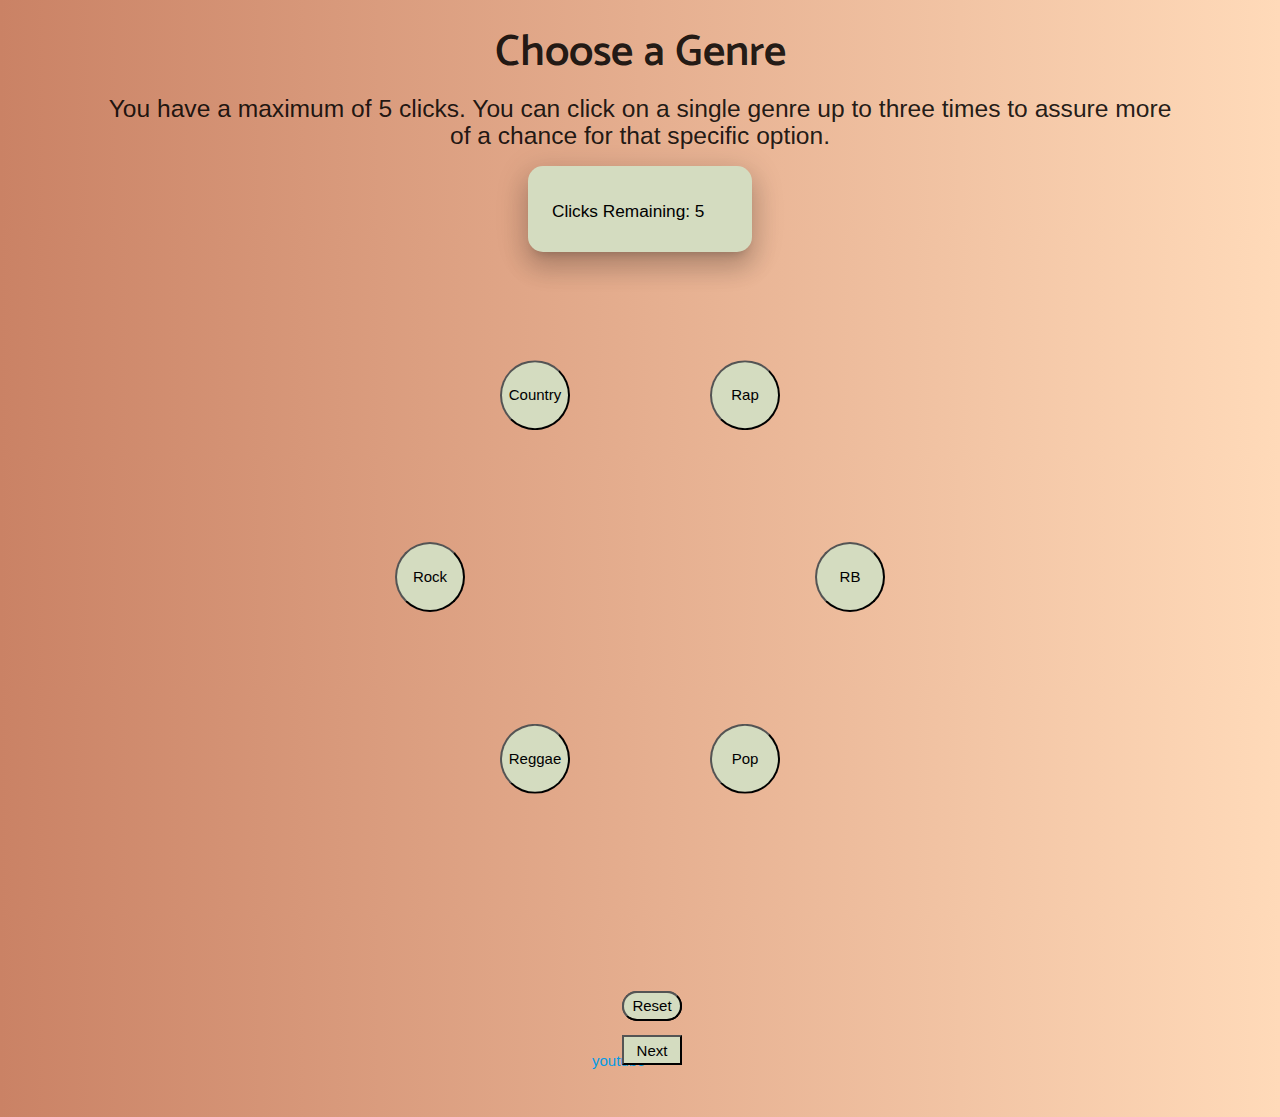
<file: index.html>
<!DOCTYPE html>
<html lang="en">

<head>
    <meta charset="UTF-8">
    <meta name="viewport" content="width=device-width, initial-scale=1.0">
    <title>Genres</title>
    <link rel="stylesheet" href="https://cdnjs.cloudflare.com/ajax/libs/materialize/1.0.0/css/materialize.min.css">
    <script src="https://code.jquery.com/jquery-3.5.1.min.js"
        integrity="sha256-9/aliU8dGd2tb6OSsuzixeV4y/faTqgFtohetphbbj0=" crossorigin="anonymous"></script>
        <link href="https://fonts.googleapis.com/css2?family=Catamaran:wght@600&display=swap" rel="stylesheet">
    <link rel="stylesheet" href="assets/CSS/style.css">
</head>


<body>

    <div class="chooseGenre">
        <h3 id="chooseTitle">Choose a Genre</h3>
        <h5 id="chooseText">You have a maximum of 5 clicks. You can click on a single genre up to three times to
            assure more of a
            chance for that specific option.</h5>
        </div>
        
        
        <div class="container">
          <div class="card-panel z-depth-4">
            <h6>Clicks Remaining: <span class="black-text" id="counter"> 5
            </span></h6>
          </div>
        </div>
      

    <div id="btnDivContainer">
        <div id="btnDiv">
            
        </div>
    </div>

    <div id="undo-reset-next">
        <div id="undo-reset">
            <button id="undo">Undo</button>
            <button id="reset">Reset</button>
        </div>
        <div id="nextDiv">
            <button id="next">Next</button>
        </div>
        <a href="./youtube.html">youtube</a>
    </div>

    <script src="./assets/scripts/genres.js"></script>
</body>

</html>
</file>
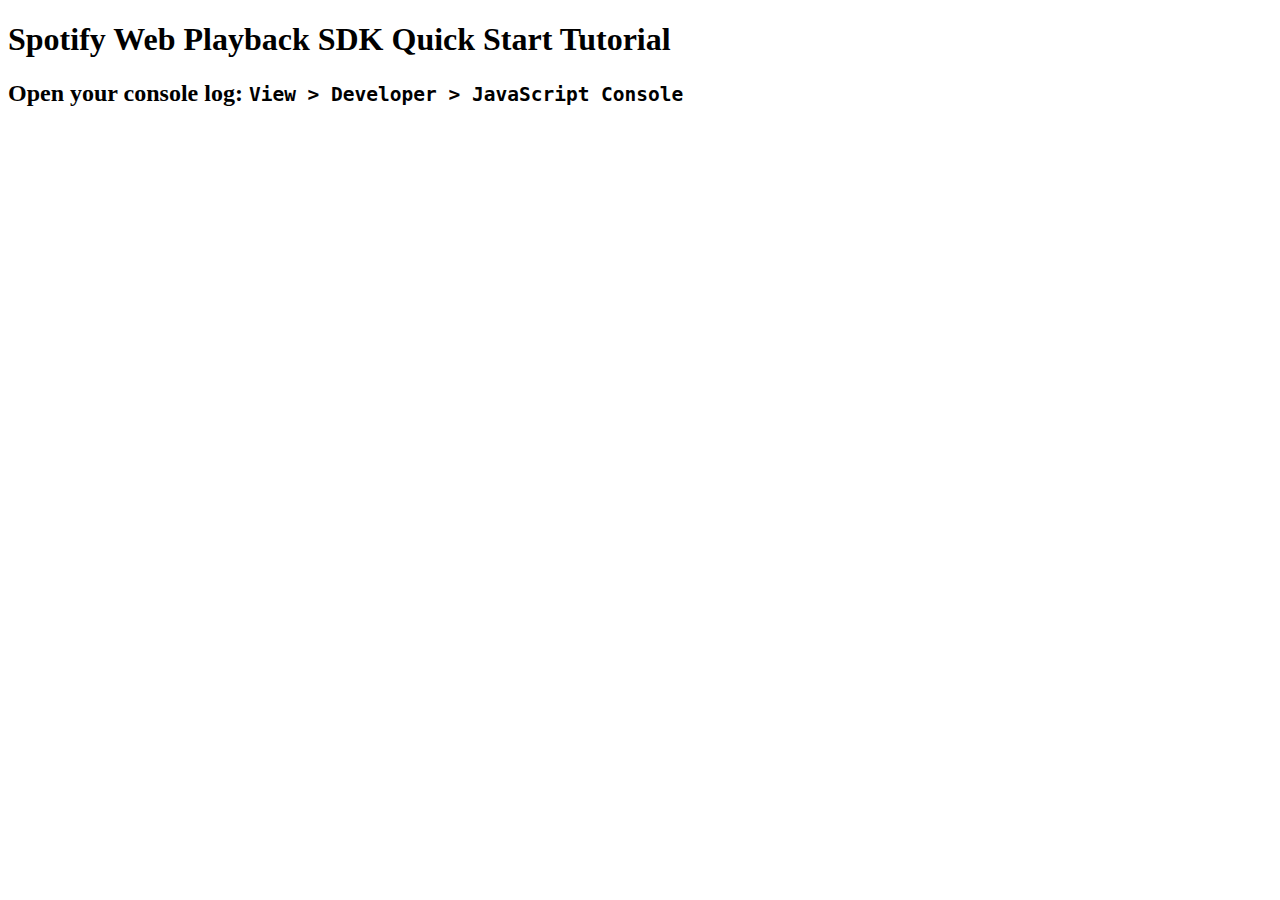
<file: listen.html>
<!DOCTYPE html>
<html>
<head>
  <title>Spotify Web Playback SDK Quick Start Tutorial</title>
</head>
<body>
  <h1>Spotify Web Playback SDK Quick Start Tutorial</h1>
  <h2>Open your console log: <code>View > Developer > JavaScript Console</code></h2>

  <script src="https://sdk.scdn.co/spotify-player.js"></script>
  <script>
    window.onSpotifyWebPlaybackSDKReady = () => {
      const token = 'BQA9rFpBjD0lT9NVe176l8qtr49nfvF5udIDQakv9X4McV4kQxWQGNfHCNt0Kg-Y01oiPvdTrN8Fkj6n-JrMCaQmJKus0uzrx2N1y-tdsKhwCV3neCYR-yeTu4v2pqmfxSIQHc7QloYZDtSBSPRWXMwpLqycZEk';
      const player = new Spotify.Player({
        name: 'Web Playback SDK Quick Start Player',
        getOAuthToken: cb => { cb(token); }
      });

      // Error handling
      player.addListener('initialization_error', ({ message }) => { console.error(message); });
      player.addListener('authentication_error', ({ message }) => { console.error(message); });
      player.addListener('account_error', ({ message }) => { console.error(message); });
      player.addListener('playback_error', ({ message }) => { console.error(message); });

      // Playback status updates
      player.addListener('player_state_changed', state => { console.log(state); });

      // Ready
      player.addListener('ready', ({ device_id }) => {
        console.log('Ready with Device ID', device_id);
      });

      // Not Ready
      player.addListener('not_ready', ({ device_id }) => {
        console.log('Device ID has gone offline', device_id);
      });

      // Connect to the player!
      player.connect();
    };
  </script>
</body>
</html>
</file>
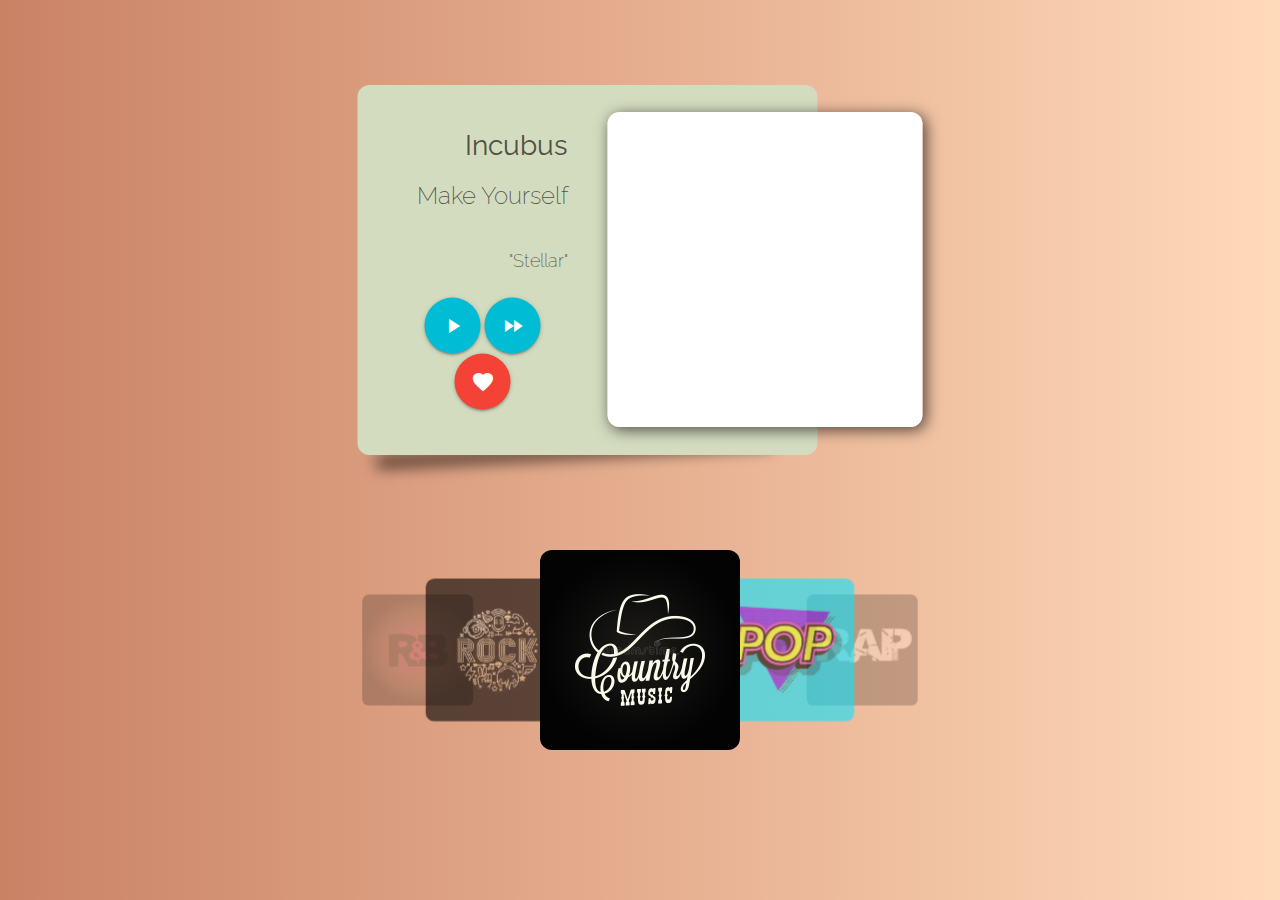
<file: player.html>
<!DOCTYPE html>
<html lang="en">

<head>

  <meta charset="UTF-8">
  <meta name="viewport" content="width=device-width, initial-scale=1.0">
  <link href="https://fonts.googleapis.com/icon?family=Material+Icons" rel="stylesheet">
  <link rel="stylesheet" href="https://cdnjs.cloudflare.com/ajax/libs/materialize/1.0.0/css/materialize.min.css">
  <link rel="stylesheet" href="./player.css">
  <title>Document</title>


  <script src="https://connect.soundcloud.com/sdk/sdk-3.3.2.js"></script>
  <script src="https://apis.google.com/js/api.js"></script>

</head>

<body>
  <div class="music-container is-playing">
    <div class="music-player">
      <div class="player-content-container">
        <!-- artist name would go here -->
        <h1 class="artist-name">Incubus</h1>


        <h2 class="album-title">Make Yourself</h2>
        <h3 class="song-title">"Stellar"</h3>
        <div class="music-player-controls">
          <a class="btn-floating btn-large waves-effect cyan" id="playBtn"><i class="material-icons">play_arrow</i></a>
          <a class="btn-floating btn-large waves-effect cyan hide" id="pauseBtn"><i class="material-icons">pause</i></a>
          <a id='skip' class="btn-floating btn-large waves-effect cyan" id="fastBtn"><i
              class="material-icons">fast_forward</i></a>
          <a class="btn-floating btn-large waves-effect waves-light red" id="favBtn"><i
              class="material-icons">favorite</i></a>

        </div>
      </div>
    </div>
    <div class="album">
      <div class="album-art">
      <iframe id="videoFrame" width="100%" height="315" src="https://www.youtube.com/embed/Z2YLEPFa750" frameborder="0" allow="accelerometer; autoplay; clipboard-write; encrypted-media; gyroscope; picture-in-picture" allowfullscreen></iframe>

      </div><!--  /.album-art -->
    </div>
  </div>
  </br>

  <!-- add some data-genres to carousel -->
  <footer>
    <div class="carousel">
      <a class="carousel-item" href="#one!"><img src="assets/images/country.jpg"></a>
      <a class="carousel-item" href="#two!"><img src="assets/images/pop1.jpg"></a>
      <a class="carousel-item" href="#three!"><img src="assets/images/rap.jpg"></a>
      <a class="carousel-item" href="#four!"><img src="assets/images/rnb.jpg"></a>
      <a class="carousel-item" href="#five!"><img src="assets/images/rock.jpeg"></a>
    </div>
  </footer>
  <!-- footer containing cards that will hold genre playlists so the user can click them and then switch to that genre -->
  <!-- these all hold default images for now, may change them  -->
  <!-- <footer>
    <div class="row">  -->
      <!-- 1st genre -->
      <!-- <div class="col md-3 mb-3">
        <div class="card">
          <div class="card-image">
            <img src="assets/images/rock.jpeg" alt="image of album">

            <a class="btn-floating halfway-fab waves-effect waves-light red"><i
                class="material-icons">play_arrow</i></a>
          </div>

        </div>
      </div>  -->

      <!-- 2nd genre -->
      <!-- <div class="col md-3 mb-3">
        <div class="card">
          <div class="card-image">
            <img src="assets/images/rap.jpg" alt="image of album">

            <a class="btn-floating halfway-fab waves-effect waves-light red"><i
                class="material-icons">play_arrow</i></a>
          </div>

        </div>
      </div> -->

      <!-- 3rd genre -->
      <!-- <div class="col md-3 mb-3">
        <div class="card">
          <div class="card-image">
            <img src="assets/images/country.jpg" alt="image of album">

            <a class="btn-floating halfway-fab waves-effect waves-light red"><i
                class="material-icons">play_arrow</i></a>
          </div>

        </div>
      </div> -->

      <!-- 4th genre -->
      <!-- <div class="col md-3 mb-3">
        <div class="card">
          <div class="card-image">
            <img src="assets/images/rnb.jpg" alt="image of album">

            <a class="btn-floating halfway-fab waves-effect waves-light red"><i
                class="material-icons">play_arrow</i></a>
          </div>

        </div>
      </div> -->

      <!-- 5th genre -->
      <!-- <div class="col md-3 mb-3">
        <div class="card">
          <div class="card-image">
            <img src="assets/images/pop1.jpg" alt="image of album">

            <a class="btn-floating halfway-fab waves-effect waves-light red"><i
                class="material-icons">play_arrow</i></a>
          </div>

        </div>
      </div>
    </div>
  </footer> -->

  <script src="https://cdnjs.cloudflare.com/ajax/libs/jquery/3.2.1/jquery.min.js"></script>
  <script src="https://cdnjs.cloudflare.com/ajax/libs/materialize/1.0.0/js/materialize.min.js"></script>
  <!-- <script src="https://cdnjs.cloudflare.com/ajax/libs/jquery/3.2.1/jquery.min.js"></script> -->
  <script src="./assets/scripts/music-algorithm.js"></script>
  <script async defer src="https://apis.google.com/js/api.js"
      onload="this.onload=function(){};handleClientLoad()"
      onreadystatechange="if (this.readyState === 'complete') this.onload()">
  </script>
  <script src="./player.js"></script>
</body>

</html>
</file>
<file: assets/CSS/style.css>
body{
height: 200px;
background-image: linear-gradient(to right, rgba(202,130,101,1), rgba(229,174,143,1), rgba(255,218,185,1));
}

.card-panel{
    width: 25%; 
    background-color: rgb(212, 220, 192); 
    border-radius: 15px;
}

.container {
display: flex;   
justify-content: center; 
}

h6{
    color: black;
}

.medium {
    /* move left to offeset the change in width */
    left: -25px;
    font-size: 30px;
    width: 120px;
    height: 120px;
}

.large {
    /* move left to offeset the change in width */
    left: -55px;
    font-size: 40px;
    width: 180px;
    height: 180px;
}

.largest {
    /* move left to offeset the change in width */
    left: -85px;
    font-size: 50px;
    width: 240px;
    height: 240px;
}

#btnDivContainer {
    display: flex;
    justify-content: center;
}

#btnDiv {
    display: flex;
    justify-content: center;
    position: relative;
    top: 200px;
    margin: auto;
    margin-top: 100px;
    width: 70vw;
    height: 550px;
    padding: 10px;
}

.genreButtonDiv {
    display: flex;
    align-items: center;
    position: absolute;
    height: auto;
    padding: 0px;
    margin: 0px;
    width: 550px;
    pointer-events: auto; 
}


/* #button-div-0 {
    transform: rotate(0);
}

#Rock {
    transform: rotate(0);
} */

/* rotate button 1 parent div and rotate button back by same amount */
#button-div-1 {
    transform: rotate(60deg);
}

#Country {
    transform: rotate(-60deg);
}

/* rotate button 2 parent div and rotate button back by same amount */
#button-div-2 {
    transform: rotate(120deg);
}

#Rap {
    transform: rotate(-120deg);
}

/* rotate button 3 parent div and rotate button back by same amount */
#button-div-3 {
    transform: rotate(180deg);
}

#RB {
    transform: rotate(-180deg);
}

/* rotate button 4 parent div and rotate button back by same amount */
#button-div-4 {
    transform: rotate(240deg);
}

#Pop {
    transform: rotate(-240deg);
}

/* rotate button 5 parent div and rotate button back by same amount */
#button-div-5 {
    transform: rotate(300deg);
}

#Reggae {
    transform: rotate(-300deg);
}




button {
    cursor: pointer;
    width: 70px;
    height: 70px;
    border-radius: 50%;
    margin: 30px;
    position: absolute;
    background-color:rgb(212, 220, 192);

}

#undo-reset-next {
    display: flex;
    flex-direction: column;
    justify-content: space-evenly;
    width: 7.5%;
    margin: auto;
    height: 200px;
}

#undo {
    border-radius: 20px;
    width: 60px;
    height: 30px;
}

#reset {
    border-radius: 20px;
    width: 60px;
    height: 30px;
}

#next {
    border-radius: 0;
    width: 60px;
    height: 30px;
}

#chooseTitle {
    font-weight: 600;
    font-family:'Catamaran', sans-serif;
    text-align: center;
}

#chooseText {
    text-align: center;
    padding-left: 100px;
    padding-right: 100px;

}
</file>
<file: player.css>
@import url(https://fonts.googleapis.com/css?family=Raleway:400,300,700);
*, *:before, *:after {
  box-sizing: border-box;
}

body {
height: 200px;
background-image: linear-gradient(to right, rgba(202,130,101,1), rgba(229,174,143,1), rgba(255,218,185,1));
  color: #515044;
  font-family: 'Raleway', sans-serif;
}
.music-container {
  transform: translate(-50%, -50%); 
  display: inline-block;
  height: 370px;
  position: absolute;
  min-width: 460px;
  left: 50%;
  top: 30%;
  
}
.music-container:after {
  filter: blur(8px);
  background-color: rgba(0, 0, 0, 0.8);
  bottom: -2px;
  content: ' ';
  display: block;
  height: 10px;
  left: 19px;
  position: absolute;
  transform: rotate(-3deg);
  width: 70%;
  z-index: 0;
}

.music-player {
  background-color: rgb(212, 220, 192);
  border-radius: 12px;

  height: 370px;
  padding: 40px 250px 40px 40px;
  position: absolute;
  text-align: right;
  width: 460px;
  z-index: 3;
}

.player-content-container {
  
  transform: translateY(-50%);
  top: 50%;
  position: relative;
}

.artist-name {
  font-size: 28px;
  font-weight: normal;
  margin: 0 0 0.75em 0;
}

.album-title {
  font-weight: 200;
  font-size: 24px;
  margin: 0 0 1.75em 0;
}

.song-title {
  font-size: 18px;
  font-weight: 200;
  margin: 0 0 1.5em 0;
}

.album {
  box-shadow: 3px 3px 15px rgba(0, 0, 0, 0.65);
  height: 315px;
  margin-left: 250px;
  margin-top: 27px;
  position: relative;
  width: 315px;
  z-index: 10;
  border-radius:12px;
}

.album-art {
  background: #fff center/cover no-repeat;
  height: 315px;
  position: relative;
  width: 315px;
  z-index: 10;

  border-radius:12px;
}

.music-player-controls {
  text-align: center;
}
[class^="control-"] {
  
  filter: brightness(95%);
  border-radius: 100%;
  display: inline-block;
  height: 44px;
  margin: 0 3px;
  width: 44px;
}
[class^="control-"]:hover {
  
  filter: brightness(85%); 
  cursor: pointer;
}
 
.control-fav {
  background: transparent url("https://s3-us-west-2.amazonaws.com/s.cdpn.io/83141/backwards.svg") center/cover no-repeat;
}

.hide{
  display: none;
}

/* footer {
  position: fixed;
    bottom: 0;
    width: 100%;
    padding-left: 100px;
    
}

.card{
  width: 200px;
  height: 200px;
  border-radius: 12px;
  
} */

.carousel{
  position: fixed;
  bottom: 0;
  top: 50%;

}
img{
  border-radius: 12px;
}

/* in .album-art
url("https://s3-us-west-2.amazonaws.com/s.cdpn.io/83141/incubus-make-yourself.jpg") */
</file>
